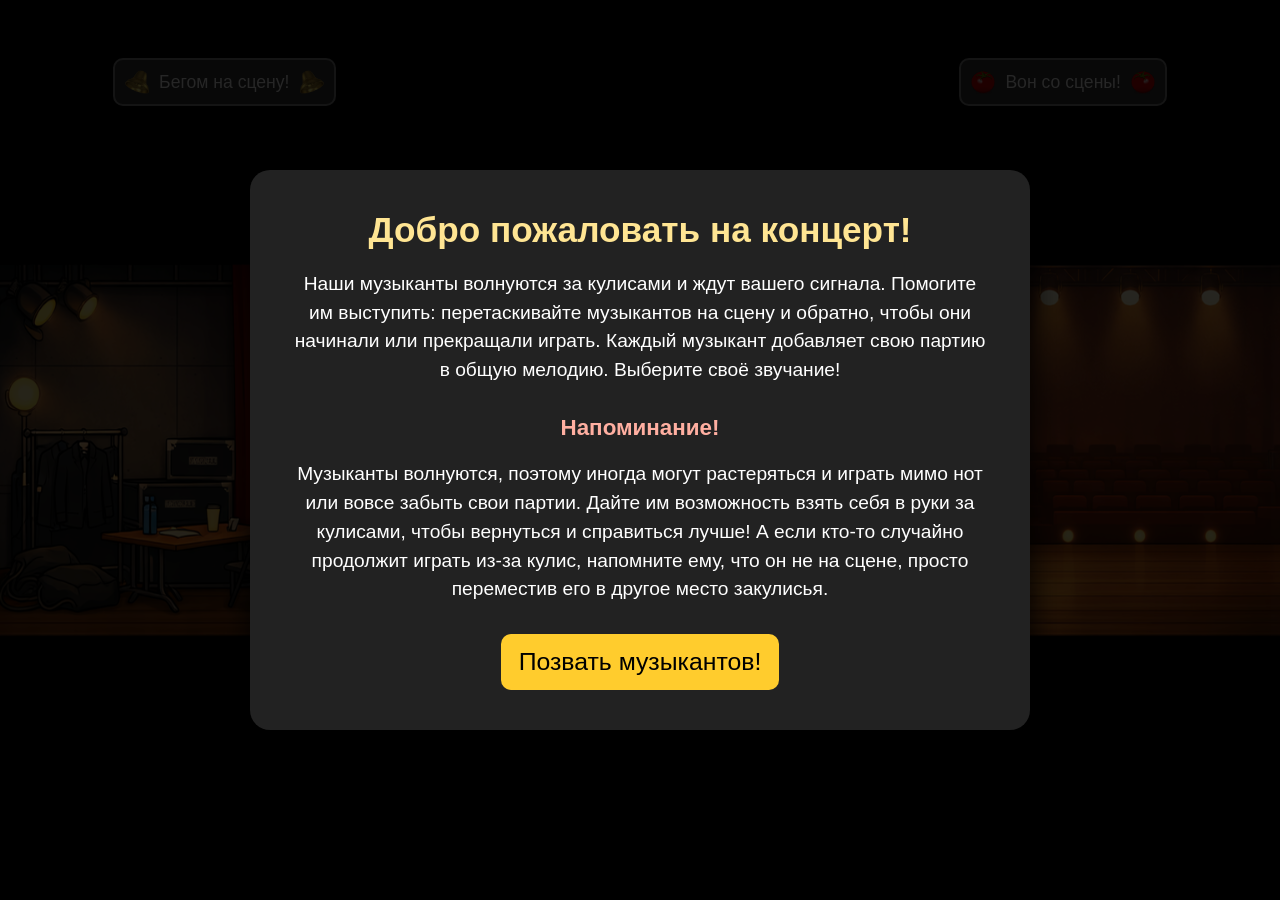
<file: index.html>
<!doctype html>
<html lang="ru">
<head>
  <meta charset="UTF-8"/>
  <meta name="viewport" content="width=device-width, initial-scale=1.0">
  <title>Концертная сцена</title>
  <link rel="stylesheet" href="dnd.css">
</head>

<body>
  <!-- =========================== ПРИВЕТСТВЕННЫЙ СЛОЙ =========================== -->
  <!-- затемнение + приветственный текст + кнопка пуска -->
  <div id="welcome-overlay">
    <div id="welcome-box">
      <h1>Добро пожаловать на концерт!</h1>
      <!-- объяснения механики игры и фичи, если возникают какие-то проблемы со звуком -->
      <p>
        Наши музыканты волнуются за кулисами и ждут вашего сигнала. Помогите им выступить: перетаскивайте музыкантов на сцену и обратно, чтобы они начинали или прекращали играть. Каждый музыкант добавляет свою партию в общую мелодию. Выберите своё звучание!
      </p>
      <h2>Напоминание!</h2>
      <p>
        Музыканты волнуются, поэтому иногда могут растеряться и играть мимо нот или вовсе забыть свои партии. Дайте им возможность взять себя в руки за кулисами, чтобы вернуться и справиться лучше! А если кто-то случайно продолжит играть из-за кулис, напомните ему, что он не на сцене, просто переместив его в другое место закулисья.
      </p>
      <!-- кнопка закрывает приветственный экран -->
      <button id="welcome-btn">Позвать музыкантов!</button>
    </div>
  </div>

  <!-- =========================== ПАНЕЛЬ УПРАВЛЕНИЯ =========================== -->
  <div id="control-panel"> <!-- панель управления с кнопками "всех на сцену" и "всех со сцены" -->
    <button id="btn-come_on_stage"> <!-- кнопка "вывести всех музыкантов на сцену" -->
      <img src="come.png" class="icon">
      Бегом на сцену!
      <img src="come.png" class="icon mirrorVertical">
    </button>

    <div id="hints">
      <h3>Вам не кажется эта шторка подозрительной?<br>↓</h3>
      <h4>Может быть, за ней можно спрятать кого-то?<br>↓↓</h4>
      <h5>Скажем... Скрипача?<br>↓↓↓</h5>
    </div>

    <button id="btn-leave_stage"> <!-- кнопка "убрать всех музыкантов со сцены" -->
      <img src="leave.png" class="icon mirrorVertical">
      Вон со сцены!
      <img src="leave.png" class="icon">
    </button>
  </div>

  <!-- =========================== СЦЕНА =========================== -->
  <!-- главный контейнер: все слоты находятся внутри сцены, чтобы масштабироваться вместе с ней -->
  <div id="stage-container">
    <img id="stage-img" src="stage.png" alt="Сцена">

    <!-- -------------------- СЛОТЫ ЗАКУЛИСЬЯ -------------------- -->
    <!-- координаты заданы в JS -->
    <div class="slot backstage-slot" id="back-1">
      <img draggable="true" class="musician" data-id="violin" src="violin.png" alt="Скрипач">
      <!-- data-id="violin" - уникальный ID инструмента для JS -->
    </div>

    <div class="slot backstage-slot" id="back-2">
      <img draggable="true" class="musician" data-id="trumpet" src="trumpet.png" alt="Трубач">
    </div>

    <div class="slot backstage-slot" id="back-3">
      <img draggable="true" class="musician" data-id="piano" src="piano.png" alt="Пианист">
    </div>

    <!-- -------------------- ТАЙНЫЙ СЛОТ -------------------- -->
    <div class="slot secret-slot" id="secret"></div>

    <!-- -------------------- СЛОТЫ СЦЕНЫ -------------------- -->
    <div class="slot stage-slot" id="stage-1"></div>
    <div class="slot stage-slot" id="stage-2"></div>
    <div class="slot stage-slot" id="stage-3"></div>
  </div>

  <script src="dnd.js"></script>
</body>
</html>
</file>
<file: dnd.css>
/* =========================== ОСНОВНОЕ ОФОРМЛЕНИЕ СТРАНИЦЫ =========================== */
body {
  margin: 0;
  padding: 0;
  background: #000;
  overflow: hidden;
  font-family: sans-serif;
}

/* =========================== ПРИВЕТСТВЕННЫЙ СЛОЙ =========================== */
/* тёмный слой поверх всей страницы */
#welcome-overlay {
  position: fixed;
  inset: 0;
  background: rgba(0,0,0,0.85);
  display: flex;
  align-items: center;
  justify-content: center;
  z-index: 100;
  transition: opacity 0.3s;
}

/* блок с текстом и кнопкой внутри затемнения */
#welcome-box {
  width: 60%;
  max-width: 700px;
  background: #222;
  padding: 40px;
  border-radius: 20px;
  text-align: center;
  color: #fff;
  /* красивая тень вокруг блока */
  box-shadow: 0 0 30px #000;
}

/* заголовок */
#welcome-box h1 {
  margin-top: 0;
  margin-bottom: 20px;
  /* увеличенный размер шрифта (X раз от базового) */
  font-size: 2.2em;
  color: #ffe593;
}

/* напоминание */
#welcome-box h2 {
  margin-top: 0;
  margin-bottom: 0;
  font-size: 1.4em;
  color: #ffafa1;
}

/* абзац текста внутри блока */
#welcome-box p {
  font-size: 1.2em;
  line-height: 1.5em;
  margin-bottom: 30px;
}

/* кнопка "Позвать музыкантов!" */
#welcome-btn {
  padding: 14px 18px;
  font-size: 1.55em;
  border: none;
  border-radius: 10px;
  background: #ffcc2d;
  /* при наведении готовы "тыкать" */
  cursor: pointer;
  transition: 0.2s;
}

/* состояние кнопки при наведении */
#welcome-btn:hover {
  background: #ffe593;
}

/* =========================== СЦЕНА =========================== */
/* главный контейнер, внутри которого сцена и все слоты */
#stage-container {
  position: relative; /* слоты позиционируются относительно этого контейнера */
  width: 100vw;
  height: 100vh;
  overflow: hidden;
  z-index: 0;
}

/* картинка сцены */
#stage-img {
  position: absolute; /* позиционируем относительно #stage-container */
  inset: 0;
  margin: auto;
  width: 100%;
  height: 100%;
  object-fit: contain; /* сцена всегда полностью видна */
  pointer-events: none; /* чтобы мышь не цеплялась за картинку */
  /* слой ниже слотов, но выше фона */
  z-index: 1;
}

/* слоты поверх сцены */
#stage-container .slot {
  /* слой выше картинки сцены, чтобы их было видно и можно было взаимодействовать */
  z-index: 2;
}

/* =========================== ПАНЕЛЬ УПРАВЛЕНИЯ =========================== */
/* панель с кнопками "Бегом на сцену!" и "Вон со сцены!" */
#control-panel {
  position: fixed;
  top: 15px;
  left: 50%;
  transform: translateX(-50%);
  width: 90%;
  display: flex;
  justify-content: space-around;
  align-items: center;
  z-index: 50;
}

/* сами кнопки */
#control-panel button {
  flex: 0 0 auto;
  background: #333;
  color: #fff;
  border: 2px solid #888;
  padding: 10px 10px;
  font-size: 1.1em;
  border-radius: 10px;
  cursor: pointer; /* курсор "указующая рука" при наведении */
  display: flex;
  align-items: center;
  justify-content: center;
  gap: 10px;
}

/* состояние кнопок при наведении */
#control-panel button:hover {
  background: #555;
}

/* класс для картинок-иконок внутри кнопок */
#control-panel .icon {
  width: 24px;
  height: 24px;
  object-fit: contain;
}

/* класс для отзеркаленных картинок-иконок, чтобы было симметрично и красиво */
.mirrorVertical {
  transform: scale(-1, 1);
}

#hints * {
  margin-top: 4px;
  margin-bottom: 4px;
  flex: 0 0 auto;
  color: #fff;
  font-style: italic;
  text-align: center;
  opacity: 0;
  transition: opacity 4s;
}

#hints h3 {
  font-size: 1.1em;
}
#hints h4 {
  font-size: 1.05em;
}
#hints h5 {
  font-size: 1.0em;
}

#hints .visible {
  opacity: 1;
}

/* =========================== СЛОТЫ =========================== */
/* общий стиль для всех слотов */
.slot {
  /* координаты заданы в JS */
  position: absolute;
  border: 3px solid transparent;
  border-radius: 12px;
  background: transparent;
  display: flex;
  align-items: center;
  justify-content: center;
  transition: 0.2s;
  box-sizing: border-box; /* ширина и высота включают в себя рамку и внутренние отступы */
}

/* слот свободен */
.slot.free {
  border-color: rgba(255,255,240,0.3);
  background: rgba(255,255,240,0.3);
}

/* в слот "попали" */
.slot.active {
  border-color: rgb(255, 229, 147);
  background: rgba(255, 229, 147,0.5);
}


/* тайный слот (полностью невидимый, реагирует только на скрипача) */
.secret-slot {
  background: transparent;
  border: none;
}
/* так-то это не надо, но вдруг захочется изменить этот слот? да и для тестов было нужно, так что пусть класс поживёт в призрачном виде */
/*
.secret-slot.secretlyFree {
  background: rgba(255,255,255,0.3);
  border: none;
}
*/
/* скрипач внутри тайного слота сливается с окружением */
.secret-slot .musician[data-id="violin"] {
  opacity: 0.07;
  cursor: grab;
}


/* =========================== МУЗЫКАНТЫ =========================== */
/* стиль для картинок музыкантов */
.musician {
  visibility: hidden; /* по умолчанию скрыты, пока JS не сделает видимыми */
  width: 100%;
  height: 100%;
  object-fit: contain;
  cursor: grab; /* курсор "хватательная рука", показывающий, что элемент можно перетаскивать */
  transition: 0.1s;
}

/* класс, который добавляется к музыканту в слоте во время перетаскивания, чтобы не было двойников */
.dragging {
  opacity: 0;
}

/* =========================== АНИМАЦИЯ МУЗЫКАНТОВ НА СЦЕНЕ =========================== */
/* трубач прыгает */
@keyframes trumpet-bounce {
  0%, 100% { transform: translateY(0); }
  50%      { transform: translateY(-5%); }
}

.musician.trumpet-anim {
  animation: trumpet-bounce 0.5s ease-in-out infinite;
}

/* скрипач скользит вправо-влево */
@keyframes violin-glide {
  0%, 100% { transform: translateX(0); }
  50%      { transform: translateX(5%); }
}

.musician.violin-anim {
  animation: violin-glide 0.5s ease-in-out infinite;
}

/* пианист качается через вращение */
@keyframes piano-swing {
  0%, 100% { transform: rotate(0deg); transform-origin: 50% 100%; }
  50%      { transform: rotate(3deg); transform-origin: 50% 100%; }
}

.musician.piano-anim {
  animation: piano-swing 0.5s ease-in-out infinite;
}
</file>
